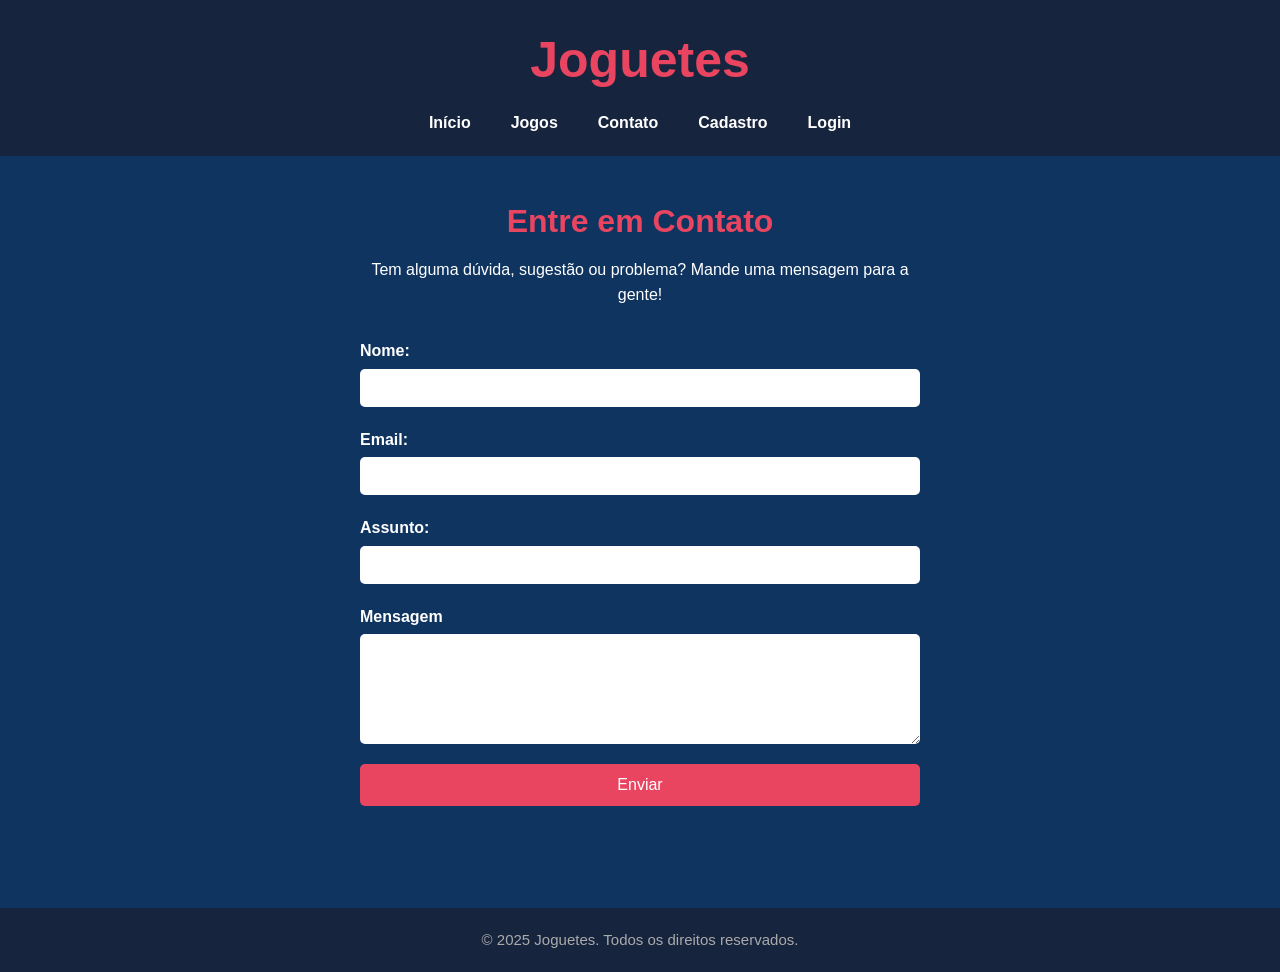
<file: Atividade PHP 03.05/contato.html>
<!DOCTYPE html>
<html lang="pt-BR">
<head>
    <meta charset="UTF-8">
    <meta name="viewport" content="width=device-width, initial-scale=1.0">
    <link rel="stylesheet" href="./css/contato.css">
    <title> Contato </title>

</head>
<body>
    <header>

        <h1> Joguetes </h1>
        <nav>
            <ul>
                <li> <a href = "home.html"> Início </a> </li>
                <li> <a href = "jogos.html"> Jogos </a> </li>
                <li> <a href = "contato.html"> Contato </a> </li>
                <li> <a href = "cadastro.html"> Cadastro </a> </li>
                <li> <a href = "index.html"> Login </a> </li>
            </ul>
        </nav>
    </header>

    <main>

        <section class="contato">

            <h2> Entre em Contato </h2>
            <p> Tem alguma dúvida, sugestão ou problema? Mande uma mensagem para a gente! </p>

            <form action="#" method="post">

                <label for="nome"> Nome: </label>
                <input type="text" id="nome" name="Nome" required>

                <label for="email"> Email: </label>
                <input for="email" id="email" name="Email" required>

                <label for="assunto"> Assunto: </label>
                <input type="text" id="assunto" name="Assunto" required>
                
                <label for="mensagem"> Mensagem </label>
                <textarea id="mensagem" name="mensagem" rows="5" required> </textarea>

                <button type="submit"> Enviar </button>
            </form>
        </section>
    </main>

    <footer>

        <p>&copy; 2025 Joguetes. Todos os direitos reservados. </p>

    </footer>

</body>
</html>
</file>
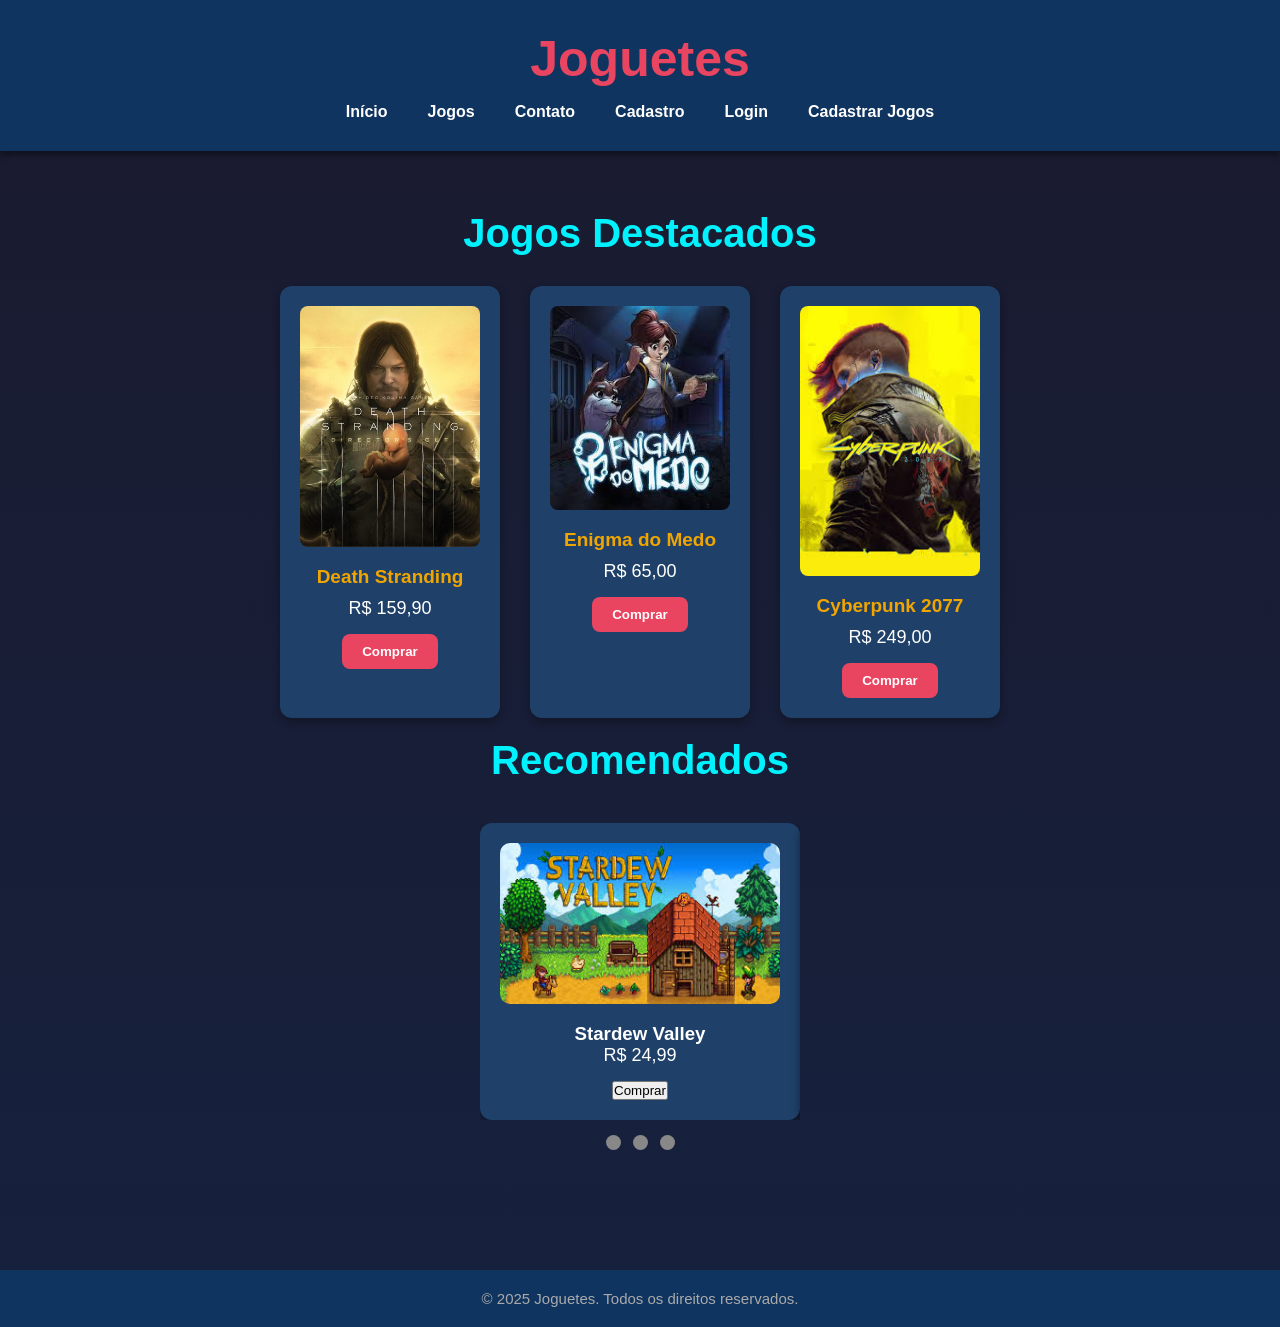
<file: Atividade PHP 03.05/home.html>
<!DOCTYPE html>
<html lang="pt-BR">
<head>
    
    <meta charset="UTF-8">
    <meta name="viewport" content="width=device-width, initial-scale=1.0">
    <link rel="stylesheet" type="text/css" href="./css/home.css">
    
    <title> Joguetes </title>
    
</head>
<body>

    <header>
        <h1> Joguetes </h1>
        <nav>
            <ul>
                <li> <a href = "home.html"> Início </a> </li>
                <li> <a href = "jogos.html"> Jogos </a> </li>
                <li> <a href = "contato.html"> Contato </a> </li>
                <li> <a href = "cadastro.html"> Cadastro </a> </li>
                <li> <a href = "index.html"> Login </a> </li>
                <li> <a href = "cadastroproduto.html"> Cadastrar Jogos </a> </a></li>
            </ul>
        </nav>
    </header>

    <main>
        <h2> Jogos Destacados </h2>
        <section class="produtos">
            <div class="jogo">
                <img src="./img/deathstranding.png" alt="Death Stranding">
                <h3> Death Stranding </h3>
                <p class="preco"> R$ 159,90 </p>
                <button> Comprar </button>
            </div>

            <div class="jogo">
                <img src="./img/enigmadomedo.png" alt="Enigma do Medo">
                <h3> Enigma do Medo </h3>
                <p class="preco"> R$ 65,00 </p>
                <button> Comprar </button>
            </div>

            <div class="jogo">
                <img src="./img/cyberpunk.png" alt="Cyberpunk 2077">
                <h3> Cyberpunk 2077 </h3>
                <p class="preco"> R$ 249,00 </p>
                <button> Comprar </button>
            </div>
        </section>

        <h2> Recomendados </h2>
        <section class="carrossel-container">
            <input type="radio" name="slider" id="slide1" checked>
            <input type="radio" name="slider" id="slide2">
            <input type="radio" name="slider" id="slide3">

        <div class="carrossel">
            <div class="slide" id="s1">
                <img src="./img/stardewvalley.png" alt="Stardew Valley">
                <h3> Stardew Valley </h3>
                <p class="preco"> R$ 24,99 </p>
                <button> Comprar </button>
            </div>

            <div class="slide" id="s2">
                <img src="./img/terraria.png" alt="Stardew Valley">
                <h3> Terraria </h3>
                <p class="preco"> R$ 32,99 </p>
                <button> Comprar </button>
            </div>

            <div class="slide" id="s3">
                <img src="./img/batmanarkhamknight.png" alt="Terraria">
                <h3> Batman Arkham Knight </h3>
                <p class="preco"> R$ 89,99 </p>
                <button> Comprar </button>
            </div>   
        </div>

        <div class="nav-carrossel">
            <label for="slide1"></label>
            <label for="slide2"></label>
            <label for="slide3"></label>
        </div>

        </section>
    </main>

    <footer>
        <p>&copy; 2025 Joguetes. Todos os direitos reservados. </p>
    </footer>
</body>
</html>
</file>
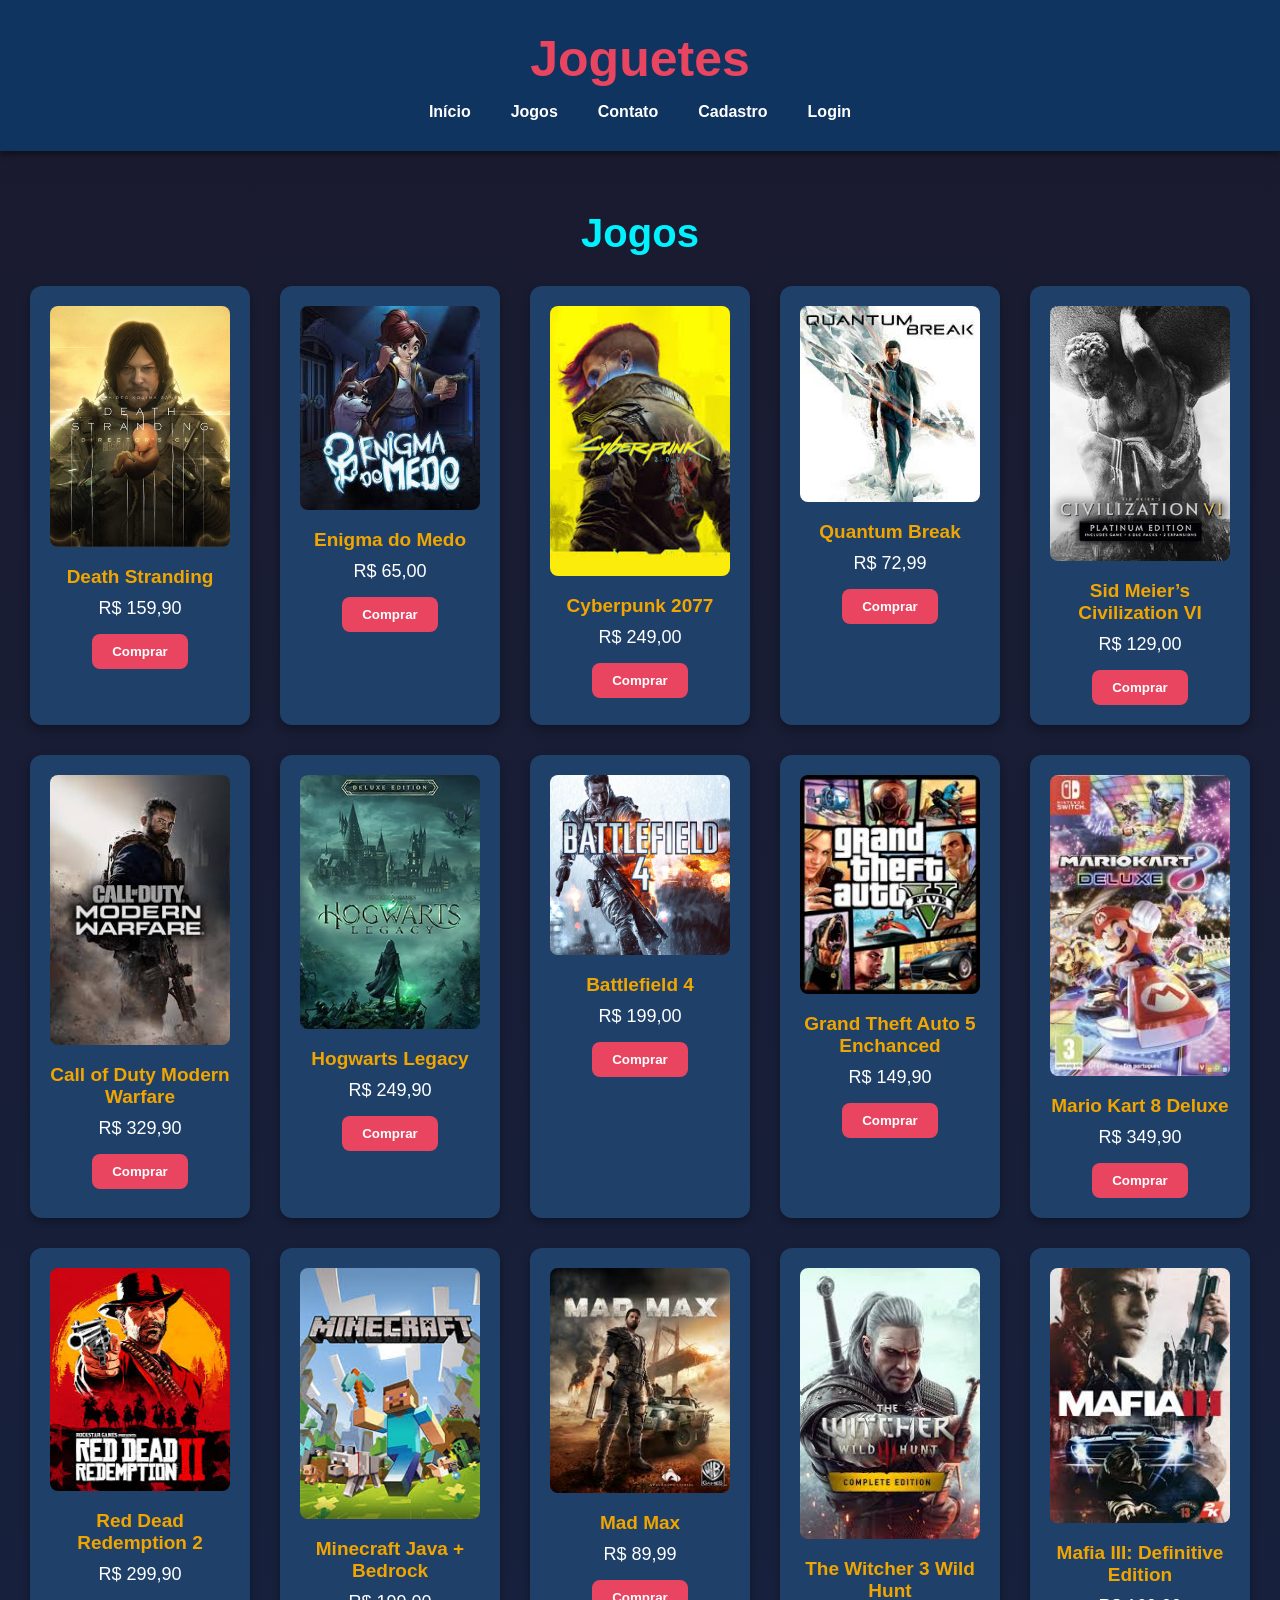
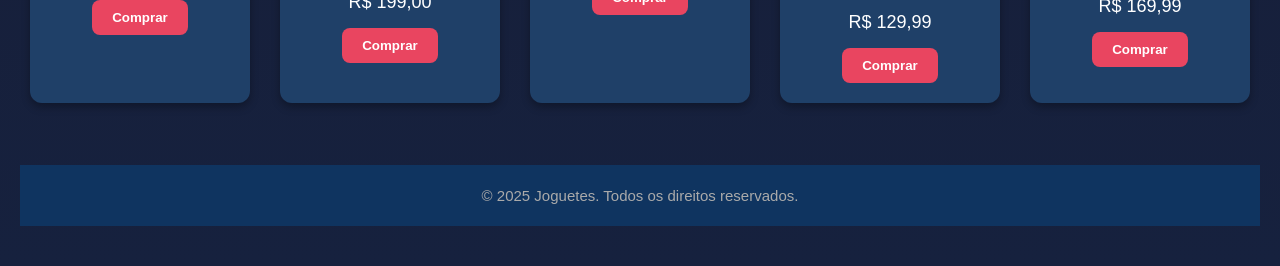
<file: Atividade PHP 03.05/jogos.html>
<!DOCTYPE html>
<html lang="pt-BR">
<head>
    <meta charset="UTF-8">
    <meta name="viewport" content="width=device-width, initial-scale=1.0">
    <link rel="stylesheet" type="text/css" href="./css/jogos.css">

    <title> Jogos </title>

</head>
<body>

    <header>
        <h1> Joguetes </h1>
        <nav>
            <ul>
                <li> <a href = "home.html"> Início </a> </li>
                <li> <a href = "jogos.html"> Jogos </a> </li>
                <li> <a href = "contato.html"> Contato </a> </li>
                <li> <a href = "cadastro.html"> Cadastro </a> </li>
                <li> <a href = "index.html"> Login </a> </li>
            </ul>
        </nav>
    </header>

    <main>
        <h2> Jogos </h2>
        <section class="produtos">
            <div class="jogo">
                <img src="./img/deathstranding.png" alt="Death Stranding">
                <h3> Death Stranding </h3>
                <p class="preco"> R$ 159,90 </p>
                <button> Comprar </button>
            </div>

            <div class="jogo">
                <img src="./img/enigmadomedo.png" alt="Enigma do Medo">
                <h3> Enigma do Medo </h3>
                <p class="preco"> R$ 65,00 </p>
                <button> Comprar </button>
            </div>

            <div class="jogo">
                <img src="./img/cyberpunk.png" alt="Cyberpunk 2077">
                <h3> Cyberpunk 2077 </h3>
                <p class="preco"> R$ 249,00 </p>
                <button> Comprar </button>
            </div>

            <div class="jogo">
                <img src="./img/quantumbreak.png" alt="Quantum Break">
                <h3> Quantum Break </h3>
                <p class="preco"> R$ 72,99 </p>
                <button> Comprar </button>
            </div>

            <div class="jogo">
                <img src="./img/civilizationvi.png" alt="Sid Meier’s Civilization VI">
                <h3> Sid Meier’s Civilization VI </h3>
                <p class="preco"> R$ 129,00 </p>
                <button> Comprar </button>
            </div>

            <div class="jogo">
                <img src="./img/callofduty.png" alt="Call of Duty Modern Warfare">
                <h3> Call of Duty Modern Warfare </h3>
                <p class="preco"> R$ 329,90 </p>
                <button> Comprar </button>
            </div>

            <div class="jogo">
                <img src="./img/hogwartslegacy.png" alt="Hogwarts Legacy">
                <h3> Hogwarts Legacy </h3>
                <p class="preco"> R$ 249,90 </p>
                <button> Comprar </button>
            </div>

            <div class="jogo">
                <img src="./img/battlefield4.png" alt="Battlefield 4">
                <h3> Battlefield 4 </h3>
                <p class="preco"> R$ 199,00 </p>
                <button> Comprar </button>
            </div>

            <div class="jogo">
                <img src="./img/gta5.png" alt="Grand Theft Auto 5 Enchanced">
                <h3> Grand Theft Auto 5 Enchanced </h3>
                <p class="preco"> R$ 149,90 </p>
                <button> Comprar </button>
            </div>

            <div class="jogo">
                <img src="./img/mariokart8.png" alt="Mario Kart 8 Deluxe">
                <h3> Mario Kart 8 Deluxe </h3>
                <p class="preco"> R$ 349,90 </p>
                <button> Comprar </button>
            </div>

            <div class="jogo">
                <img src="./img/reddeadredemption2.png" alt="Red Dead Redemption 2">
                <h3> Red Dead Redemption 2 </h3>
                <p class="preco"> R$ 299,90 </p>
                <button> Comprar </button>
            </div>

            <div class="jogo">
                <img src="./img/minecraft.png" alt="Minecraft Java + Bedrock">
                <h3> Minecraft Java + Bedrock </h3>
                <p class="preco"> R$ 199,00 </p>
                <button> Comprar </button>
            </div>

            <div class="jogo">
                <img src="./img/madmax.png" alt="Mad Max">
                <h3> Mad Max </h3>
                <p class="preco"> R$ 89,99 </p>
                <button> Comprar </button>
            </div>

            <div class="jogo">
                <img src="./img/thewitcher3.png" alt="The Witcher 3 Wild Hunt">
                <h3> The Witcher 3 Wild Hunt </h3>
                <p class="preco"> R$ 129,99 </p>
                <button> Comprar </button>
            </div>

            <div class="jogo">
                <img src="./img/mafia3.png" alt="Mafia III: Definitive Edition">
                <h3> Mafia III: Definitive Edition </h3>
                <p class="preco"> R$ 169,99 </p>
                <button> Comprar </button>
        </section>
    <footer>
        <p>&copy; 2025 Joguetes. Todos os direitos reservados. </p>
    </footer>
</body>
</html>
</file>
<file: Atividade PHP 03.05/css/contato.css>
*{

    margin: 0;
    padding: 0;
    box-sizing: border-box;
    font-family: Verdana, Geneva, Tahoma, sans-serif;

}

body{

    background-color: #0f3460;
    color: #fff;
    line-height: 1.6;

}

header{

    background-color: #16243e;
    padding: 20px;
    text-align: center;

}

header h1{

    color: #e94560;
    font-size: 50px;

}

nav ul{

    list-style: none;
    display: flex;
    justify-content: center;
    margin-top: 10px;
    flex-wrap: wrap;

}

nav ul li {

    margin: 0 20px;

}



nav ul li a{

    color: #fff;
    text-decoration: none;
    font-weight: bold;
    transition: color 0.3s;

}

main{

    padding: 40px 20px;
    max-width: 600px;
    margin: 0 auto;

}

.contato h2{

    text-align: center;
    margin-bottom: 10px;
    font-size: 32px;
    color: #e94560;

}

.contato p{

    text-align: center;
    margin-bottom: 30px;

}

form{

    display: flex;
    flex-direction: column;

}

form label{

    margin-bottom: 5px;
    font-weight: bold;

}

form input,
form textarea{
    padding: 10px;
    margin-bottom: 20px;
    border: none;
    border-radius: 5px;
    font-size: 16px;

}

form button{

    background-color: #e94560;
    color: #fff;
    padding: 12px;
    font-size: 16px;
    border: none;
    border-radius: 5px;
    cursor: pointer;
    transition: background-color 0.3s;

}

form button:hover{

    background-color: #ff3f5c;

}

footer{

    background-color: #16243e;
    text-align: center;
    padding: 20px;
    margin-top: 62px;
    color: #aaa;
    font-size: 15px;

}
</file>
<file: Atividade PHP 03.05/css/home.css>
* {

    margin: 0;
    padding: 0;
    box-sizing: border-box;

}

body {

    font-family: Arial, Helvetica, sans-serif;
    background: linear-gradient(to bottom, #1a1a2e, #16213e);
    color: #fff;

}

header{

    background-color: #0f3460;
    padding: 30px 20px;
    text-align: center;
    box-shadow: 0 4px 6px rgba(0,0,0,0.4);

}

header h1{

    font-size: 50px;
    color: #e94560;

}

nav ul {

    list-style: none;
    display: flex;
    justify-content: center;
    margin-top: 15px;

}

nav ul li {

    margin: 0 20px;

}

nav ul li a {

    color: #fff;
    text-decoration: none;
    font-weight: bold;
    transition: color 0.3s;
    
}

nav ul li a:hover{

    color:#e94560;

}

main{

    padding: 40px 20px;
    text-align: center;

}

main h2 {

    font-size: 40px;
    margin-bottom: 30px;
    margin-top: 20px;
    color: #00f2ff;

}

.produtos {

    display: flex;
    justify-content: center;
    flex-wrap: wrap;
    gap: 30px;

}

.jogo {

    background-color: #1f4068;
    border-radius: 12px;
    box-shadow: 0 4px 8px rgba(0,0,0,0.3);
    padding: 20px;
    width: 220px;
    transition: transform 0.3s, box-shadow 0.3s;

}

.jogo:hover{

    transform: translateY(-8px);
    box-shadow: 0 10px 20px rgba(0,0,0,0.5);

}

.jogo img{

    width: 100%;
    border-radius: 8px;
    margin-bottom: 15px;

}

.jogo h3{

    font-size: 19px;
    margin-bottom: 10px;
    color: #f0a500;

}

.preco{

    font-size: 18px;
    margin-bottom: 15px;
    color: #fff;

}

.jogo button{

    background-color: #e94560;
    color: white;
    border: none;
    padding: 10px 20px;
    border-radius: 8px;
    font-weight: bold;
    cursor: pointer;
    transition: background-color 0.3s;

}

.jogo button:hover{

    background-color: #ff2e4c;

}

footer{

    background-color: #0f3460;
    text-align: center;
    padding: 20px;
    margin-top: 40px;
    color: #aaa;
    font-size: 15px;

}

.carrossel-container{

    position: relative;
    width: 100%;
    max-width: 320px;
    margin: 40px auto;
    text-align: center;

}

.carrossel{

    display: flex;
    overflow: hidden;
    position: relative;
    width: 100%;

}

.slide{

    min-width: 100%;
    transition: transform 0.5s ease-in-out;
    background-color: #1f4068;
    padding: 20px;
    border-radius: 12px;
    box-shadow: 0 4px 8px rgba(0,0,0,0.4);

}

.slide img{

    width: 100%;
    border-radius: 10px;
    margin-bottom: 15px;

}

.nav-carrossel{

    display: flex;
    justify-content: center;
    margin-top: 15px;

}

.nav-carrossel label{

    width: 15px;
    height: 15px;
    border-radius: 50%;
    background-color: #888;
    margin: 0 6px;
    cursor: pointer;
    transition: background-color 0.3s;

}

.nav-carrossel label:hover{

    background-color: #e94560;

}

#slide1:checked ~ .carrossel .slide{

    transform: translateX(0%);

}

#slide2:checked ~ .carrossel .slide{

    transform: translateX(-100%);
    
}

#slide3:checked ~ .carrossel .slide{

    transform: translateX(-200%);
    
}

input[name="slider"]{

    display: none;

}
</file>
<file: Atividade PHP 03.05/css/jogos.css>
* {

    margin: 0;
    padding: 0;
    box-sizing: border-box;

}

body {

    font-family: Arial, Helvetica, sans-serif;
    background: linear-gradient(to bottom, #1a1a2e, #16213e);
    color: #fff;

}


header{

    background-color: #0f3460;
    padding: 30px 20px;
    text-align: center;
    box-shadow: 0 4px 6px rgba(0,0,0,0.4);

}

header h1{

    font-size: 50px;
    color: #e94560;

}

nav ul {

    list-style: none;
    display: flex;
    justify-content: center;
    margin-top: 15px;

}

nav ul li {

    margin: 0 20px;

}

nav ul li a {

    color: #fff;
    text-decoration: none;
    font-weight: bold;
    transition: color 0.3s;
    
}

nav ul li a:hover{

    color:#e94560;

}

main{

    padding: 40px 20px;
    text-align: center;

}


main h2 {

    font-size: 40px;
    margin-bottom: 30px;
    margin-top: 20px;
    color: #00f2ff;

}

.produtos {

    display: flex;
    justify-content: center;
    flex-wrap: wrap;
    gap: 30px;

}

.jogo {

    background-color: #1f4068;
    border-radius: 12px;
    box-shadow: 0 4px 8px rgba(0,0,0,0.3);
    padding: 20px;
    width: 220px;
    transition: transform 0.3s, box-shadow 0.3s;

}

.jogo:hover{

    transform: translateY(-8px);
    box-shadow: 0 10px 20px rgba(0,0,0,0.5);

}

.jogo img{

    width: 100%;
    border-radius: 8px;
    margin-bottom: 15px;

}

.jogo h3{

    font-size: 19px;
    margin-bottom: 10px;
    color: #f0a500;

}

.preco{

    font-size: 18px;
    margin-bottom: 15px;
    color: #fff;

}

.jogo button{

    background-color: #e94560;
    color: white;
    border: none;
    padding: 10px 20px;
    border-radius: 8px;
    font-weight: bold;
    cursor: pointer;
    transition: background-color 0.3s;

}

.jogo button:hover{

    background-color: #ff2e4c;

}

footer{

    background-color: #0f3460;
    text-align: center;
    padding: 22px;
    margin-top: 62px;
    color: #aaa;
    font-size: 15px;

}
</file>
